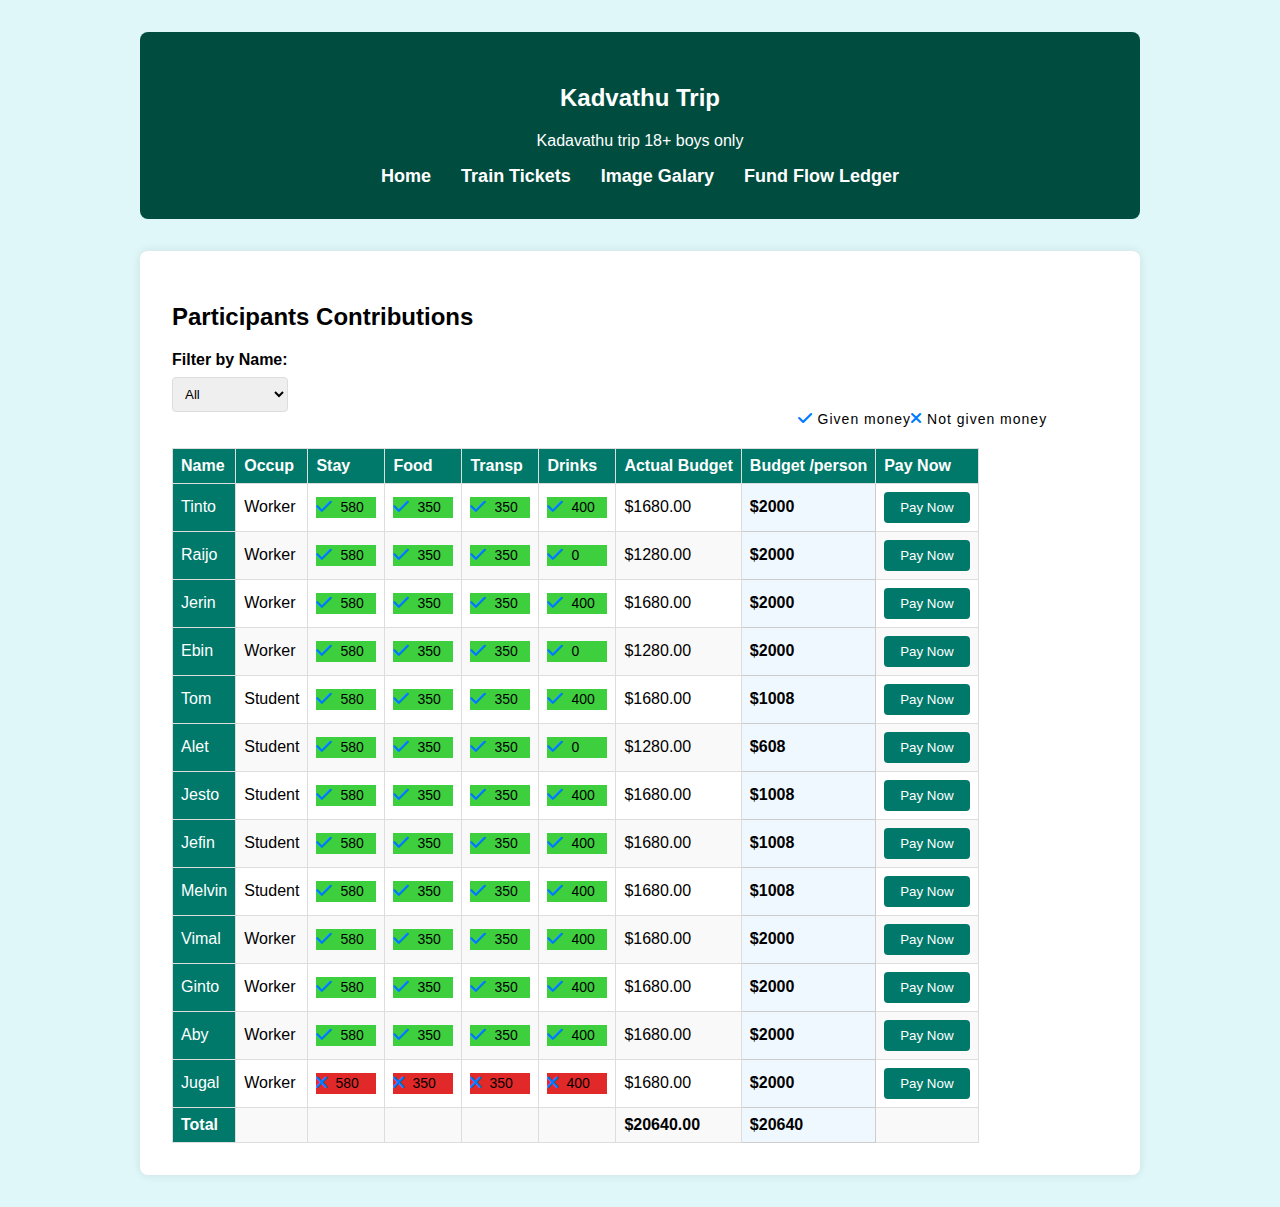
<file: index.html>
<!DOCTYPE html>
<html lang="en">
<head>
    <meta charset="UTF-8">
    <meta name="viewport" content="width=device-width, initial-scale=1.0">
    <meta name="description" content="Kadavath Budget Tracker">
    <title>Trip Budget Distribution</title>
    <link rel="stylesheet" href="styles.css">
    <link rel="stylesheet" href="https://cdnjs.cloudflare.com/ajax/libs/font-awesome/6.0.0-beta3/css/all.min.css">
</head>
<body>
    <!-- <header>
        <h1>Trip Budget Planner</h1>
    </header> -->
    <main>
        <section class="banner">
            <h2>Kadvathu Trip</h2>
            <p>Kadavathu trip 18+ boys only</p>
            <nav class="navbar">
                <ul class="nav-list">
                    <li><a href="index.html">Home</a></li>
                    <li><a href="train-ticket.html">Train Tickets</a></li>
                    <li><a href="image_galary.html">Image Galary</a></li>
                    <li><a href="ledger.html">Fund Flow Ledger</a></li>
                </ul>
            </nav>
        </section>
        <section class="table-section">
            <h2>Participants Contributions</h2>
            <div class="filter-container">
                <div>
                    <label for="participant-filter">Filter by Name:</label>
                    <select id="participant-filter">
                        <option value="all">All</option>
                        <!-- Options will be added here by JavaScript -->
                    </select>
                </div>
                <div class="note">
                    <span class="icon"><i class="fa-solid fa-check"></i></span> Given money
                    <span class="icon"><i class="fa-solid fa-xmark"></i></span> Not given money
                </div>
            </div>
            <table>
                <thead>
                    <tr>
                        <th class="fixed-column">Name</th>
                        <th>Occup</th>
                        <th>Stay</th>
                        <th>Food</th>
                        <th>Transp</th>
                        <th>Drinks</th>
                        <th>Actual Budget</th>
                        <th class="hidden-column">%</th>
                        <th>Budget /person</th>
                        <th>Pay Now</th>
                    </tr>
                </thead>
                <tbody id="participants-table">
                    <!-- JavaScript will populate this table -->
                </tbody>
            </table>
        </section>
    </main>
    <script src="script.js"></script>
</body>
</html>
</file>
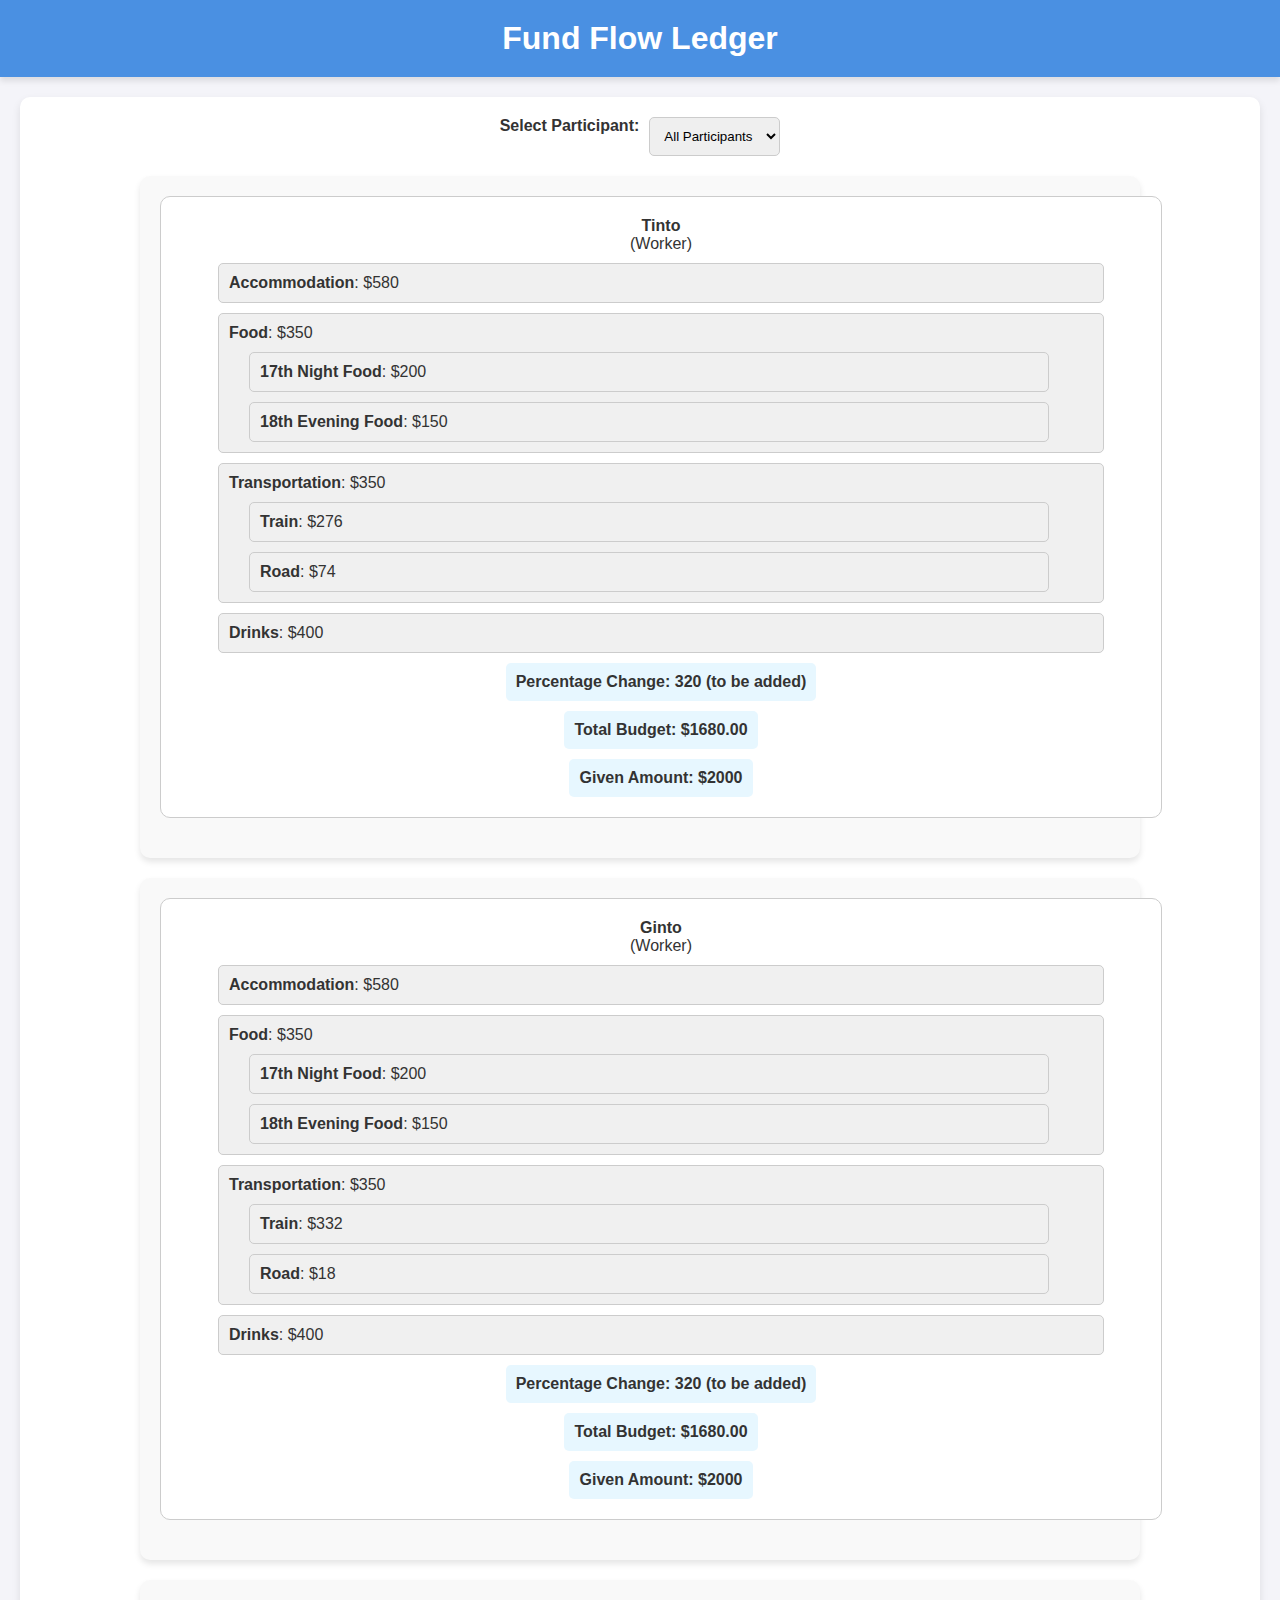
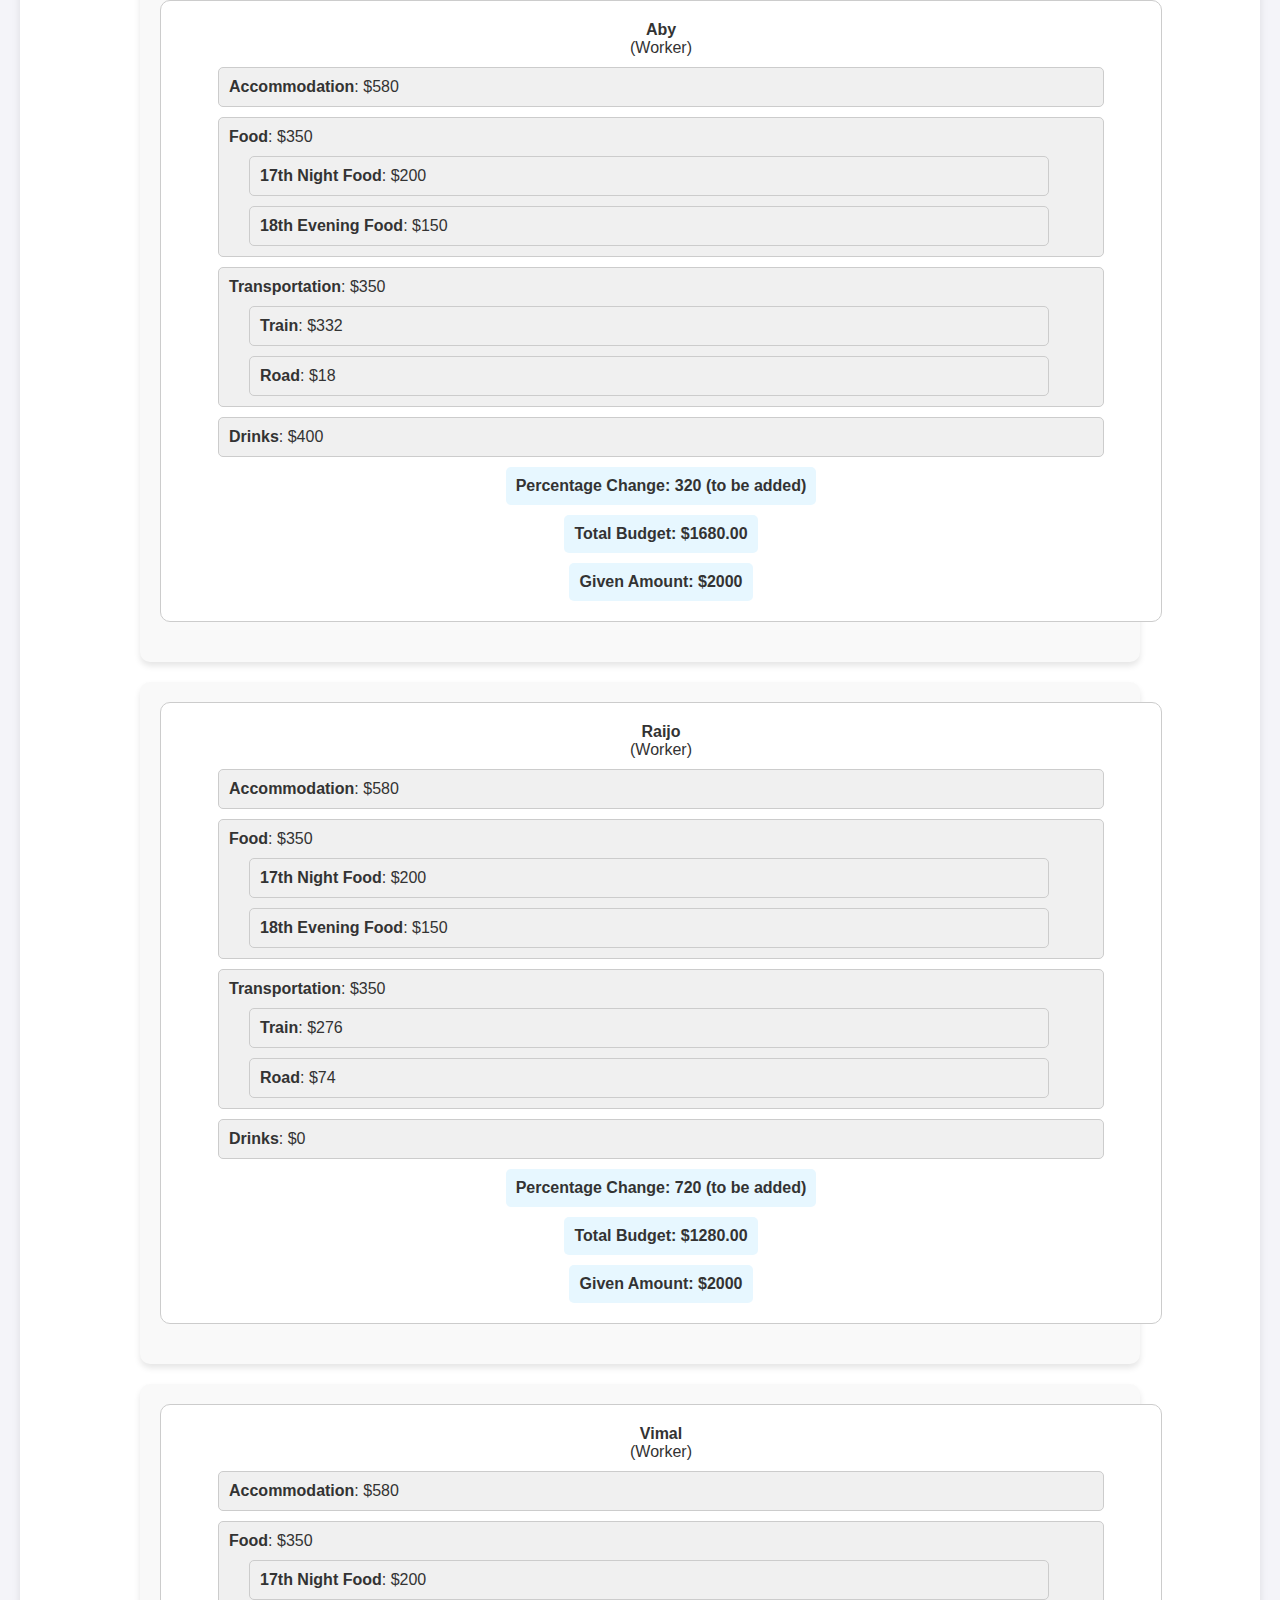
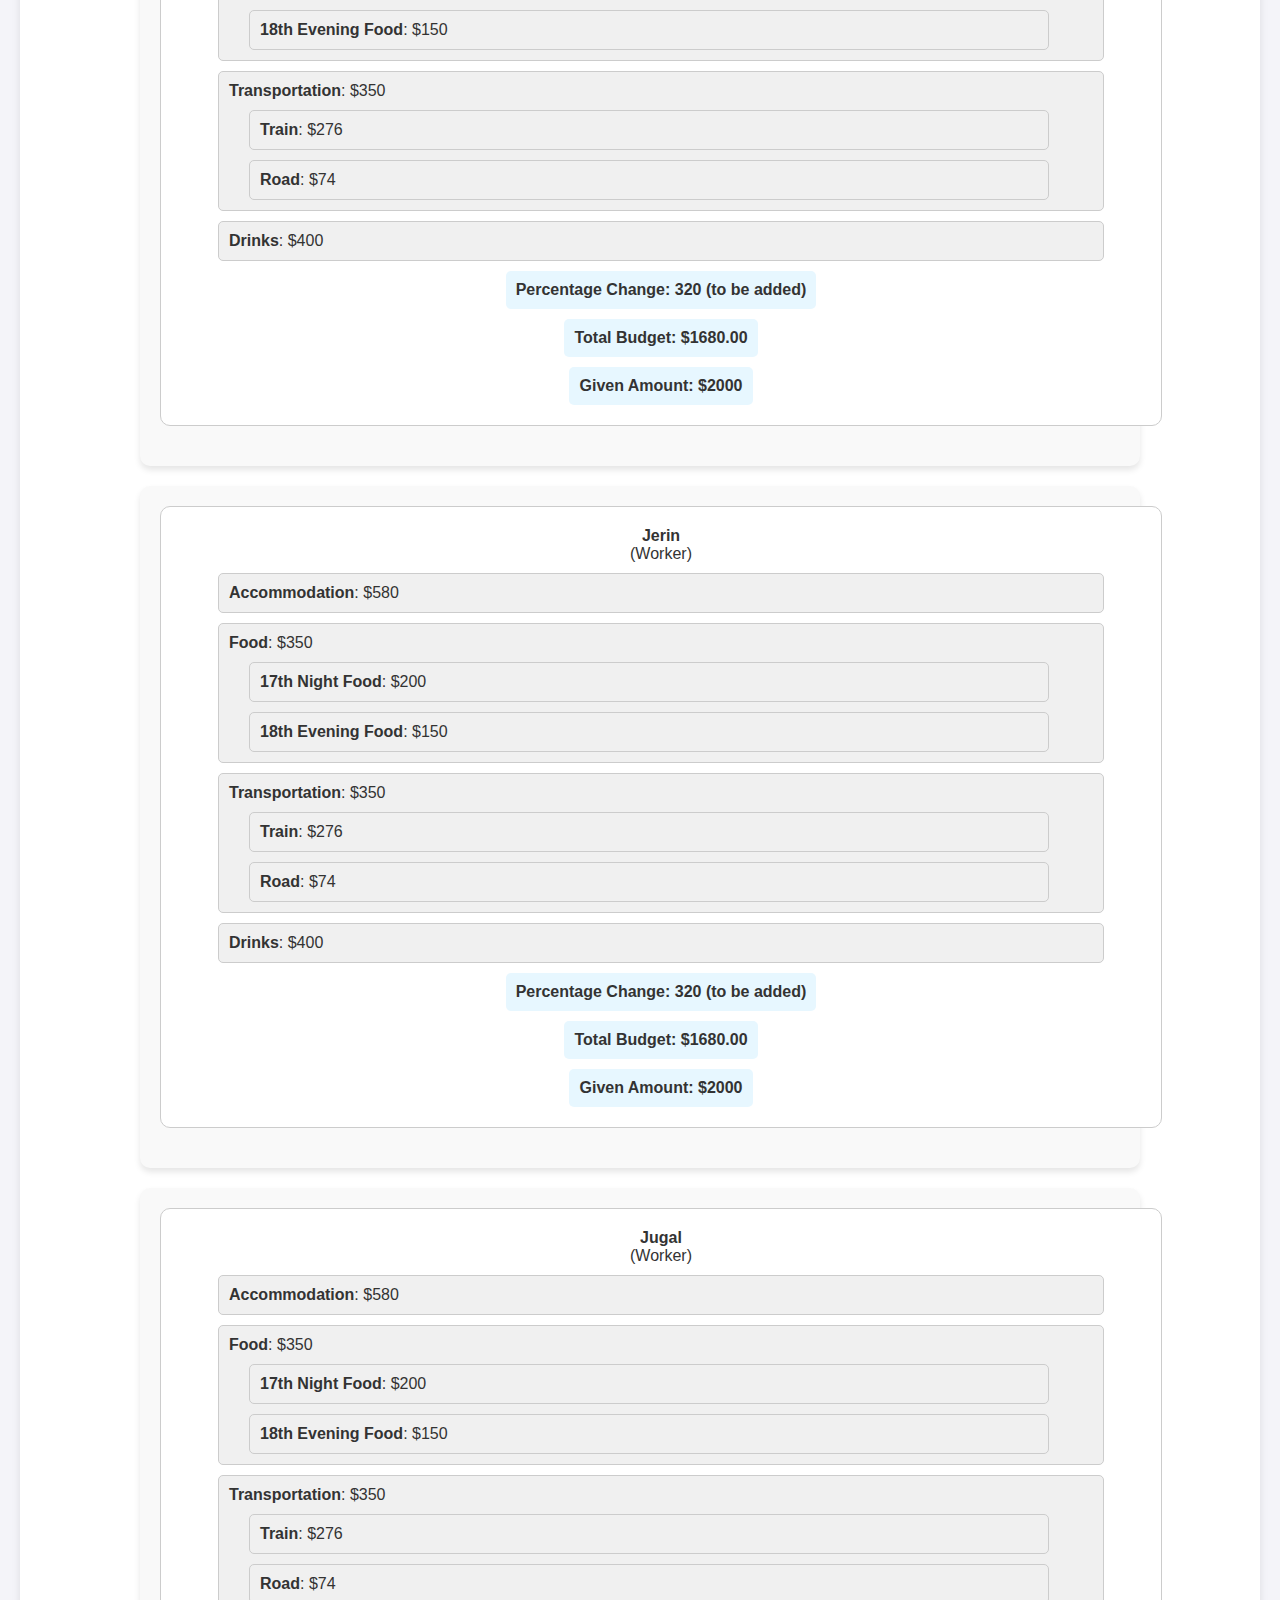
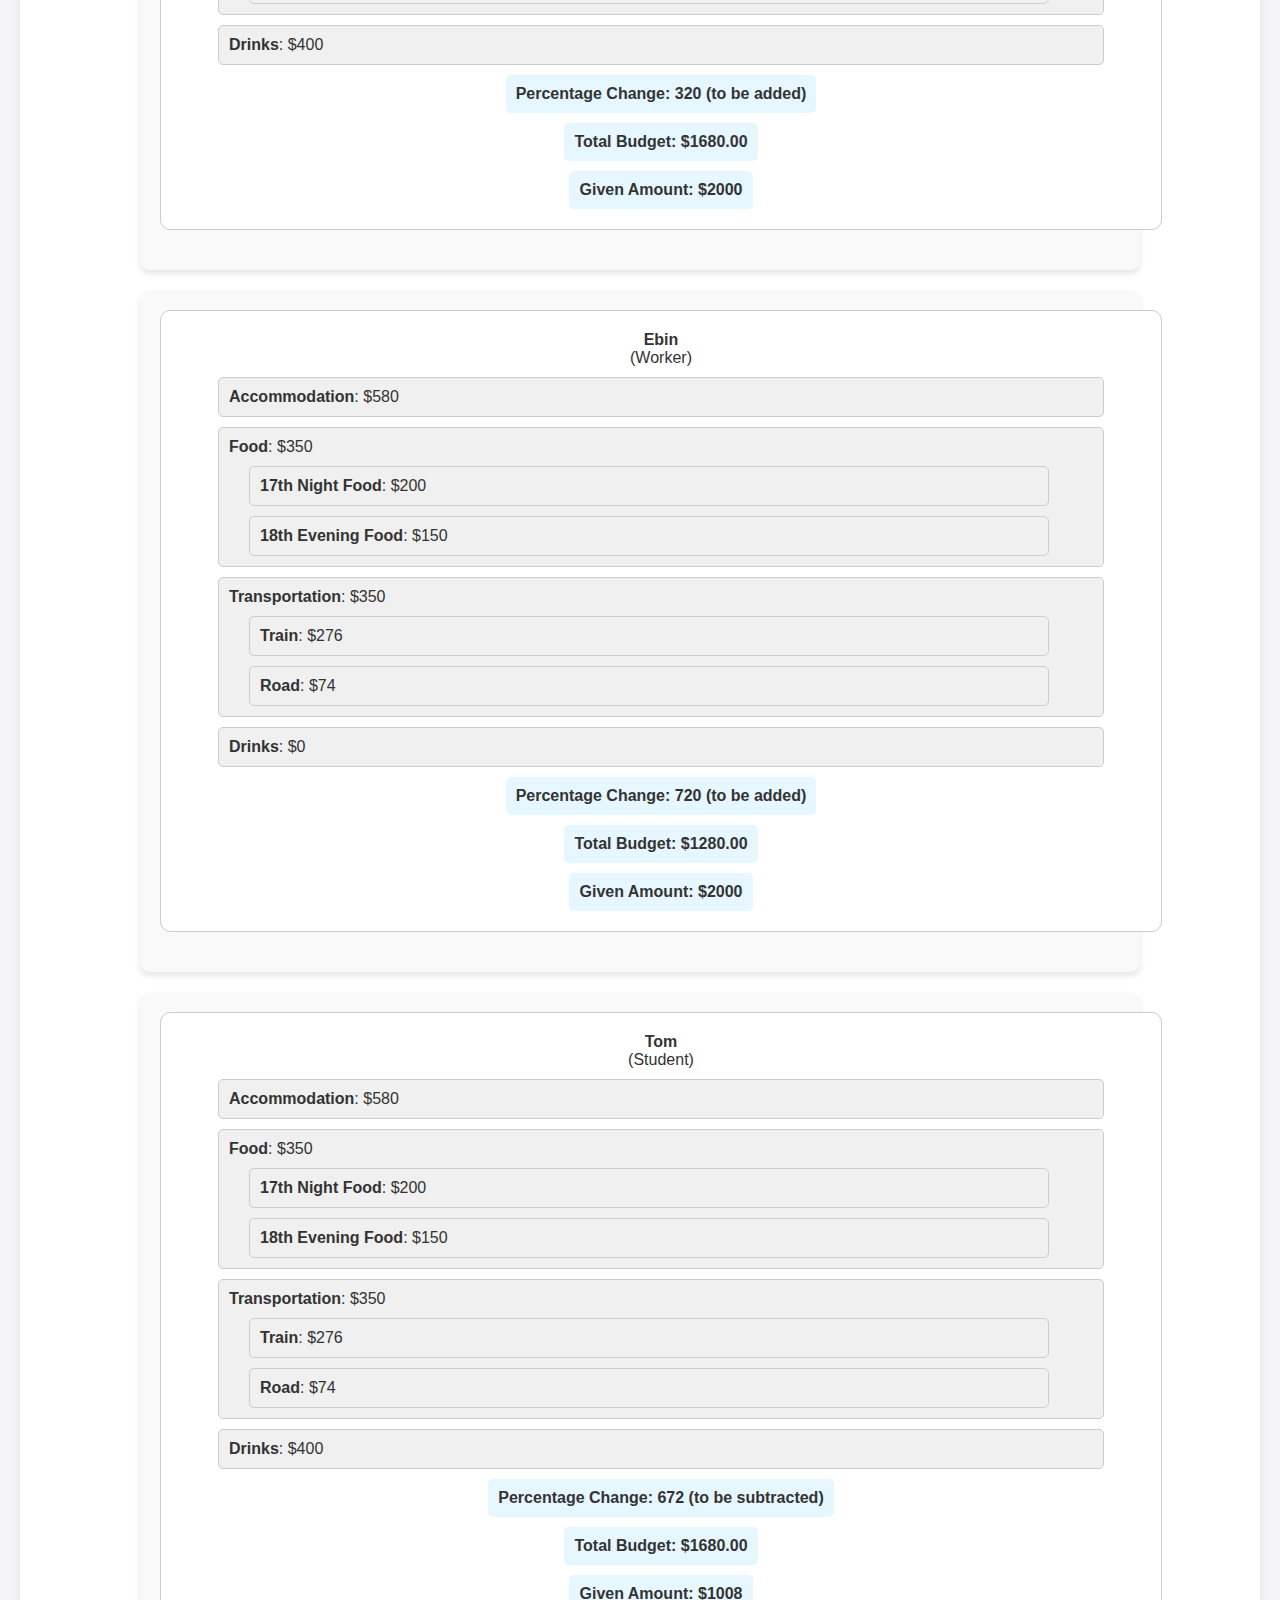
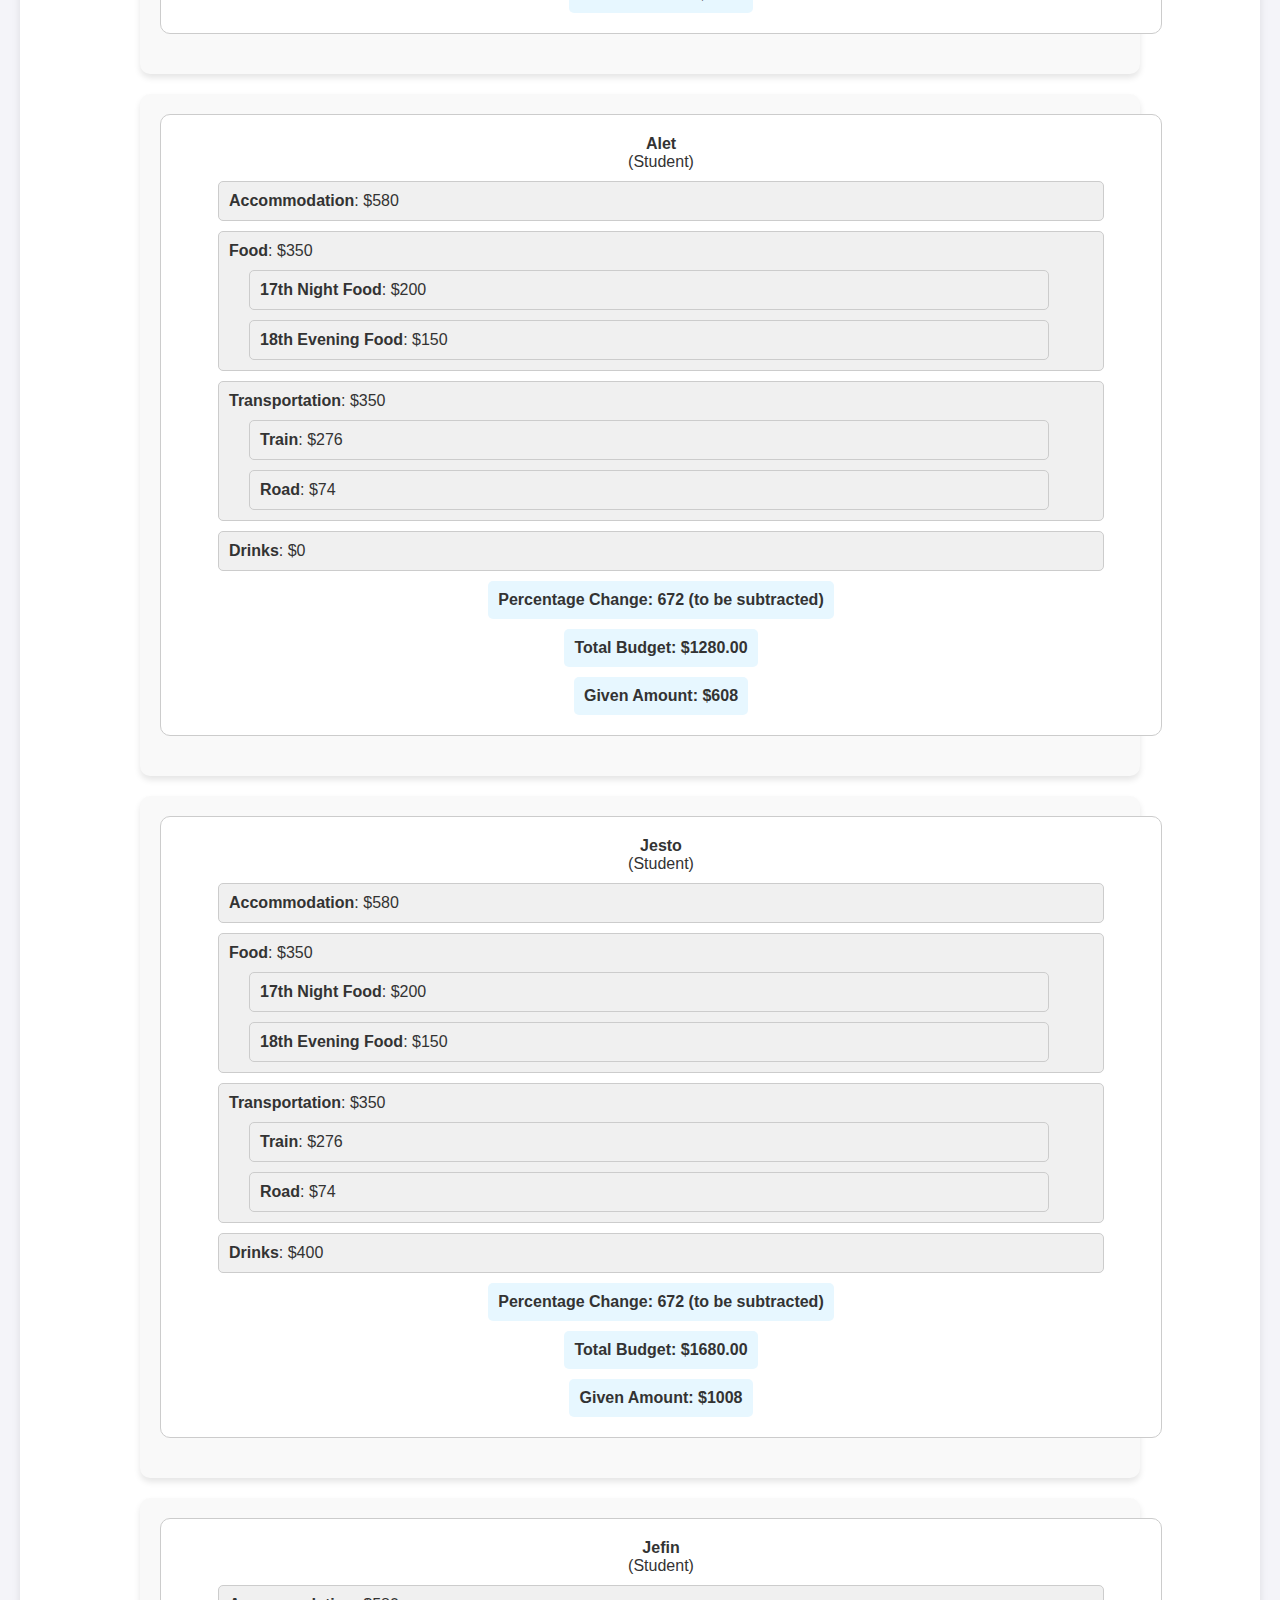
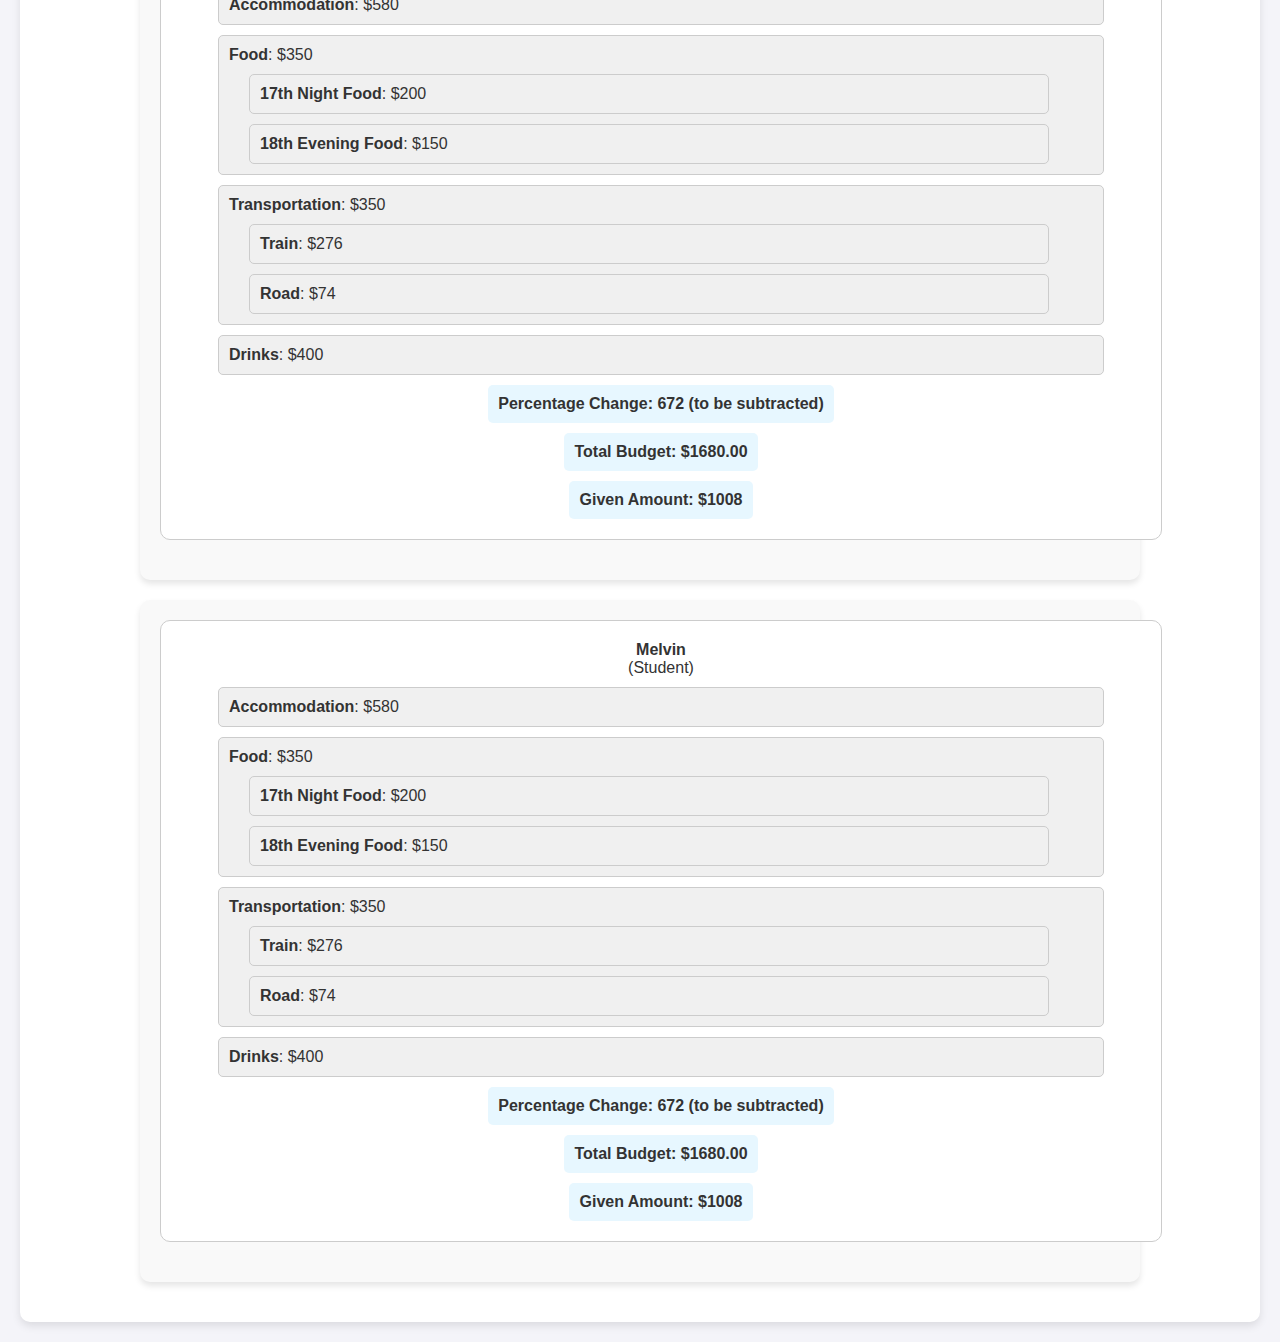
<file: ledger.html>
<!DOCTYPE html>
<html lang="en">
<head>
    <meta charset="UTF-8">
    <meta name="viewport" content="width=device-width, initial-scale=1.0">
    <title>Fund Flow Ledger</title>
    <link rel="stylesheet" href="ledger.css">
</head>
<body>
    <header>
        <h1>Fund Flow Ledger</h1>
    </header>
    <main>
        <div class="container">
            <div class="participant-select-wrapper">
                <label for="participant-select">Select Participant:</label>
                <select id="participant-select">
                    <option value="all">All Participants</option>
                </select>
            </div>
            <div id="ledger-container"></div>
        </div>
    </main>
    <script src="ledger.js"></script>
</body>
</html>
</file>
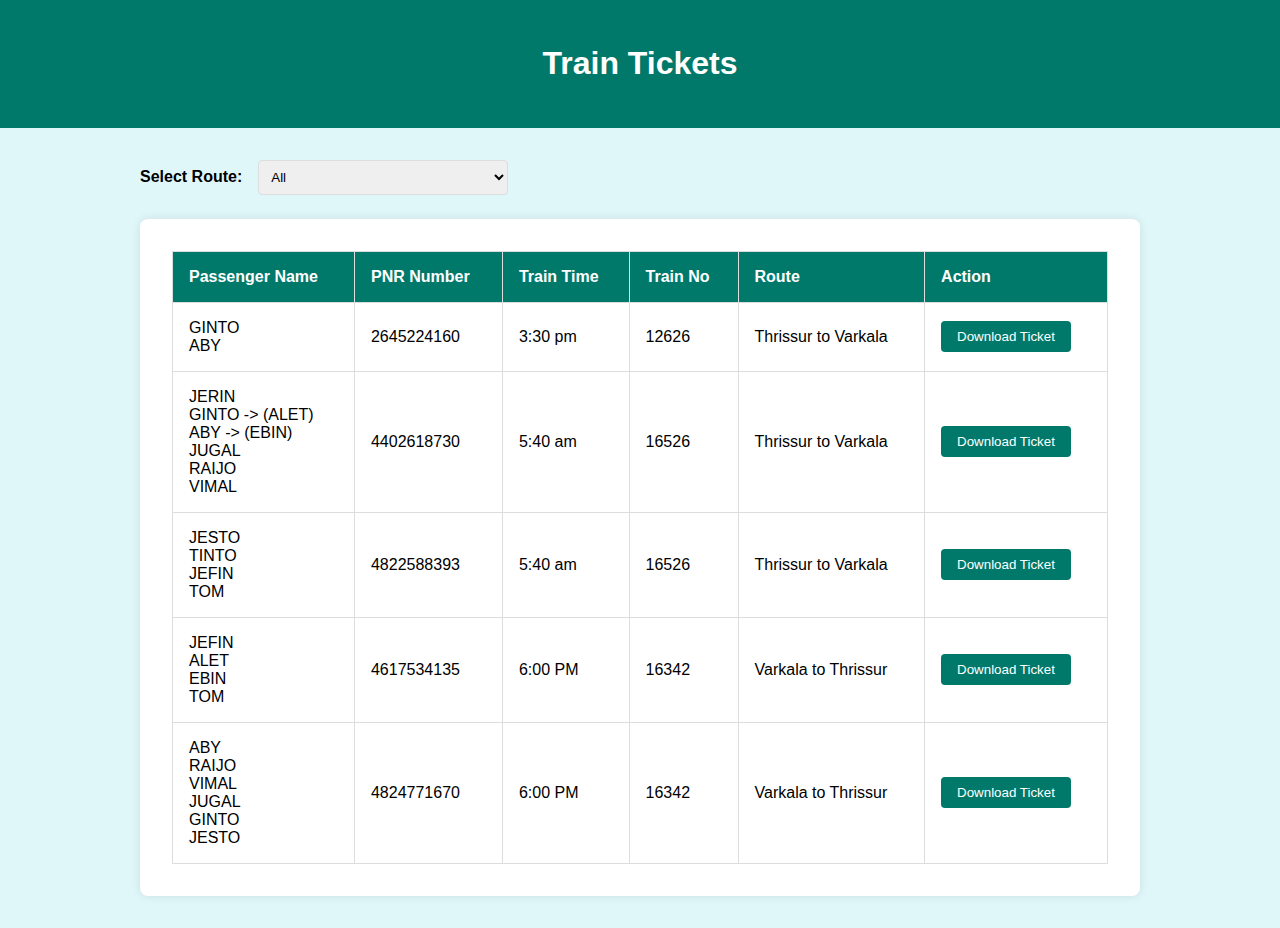
<file: train-ticket.html>
<!DOCTYPE html>
<html lang="en">
<head>
    <meta charset="UTF-8">
    <meta name="viewport" content="width=device-width, initial-scale=1.0">
    <title>Train Tickets</title>
    <style>
body {
    font-family: Arial, sans-serif;
    background-color: #e0f7fa;
    margin: 0;
    padding: 0;
}

header {
    background-color: #00796b;
    color: white;
    padding: 1.5rem;
    text-align: center;
}

.container {
    padding: 2rem;
    max-width: 1000px;
    margin: 0 auto;
}

.filter-container {
    margin-bottom: 1.5rem;
    display: flex;
    align-items: center;
    gap: 1rem;
    flex-wrap: wrap;
}

label {
    font-weight: bold;
}

select {
    padding: 0.5rem;
    border-radius: 4px;
    border: 1px solid #ddd;
    width: 250px;
}

.table-container {
    background-color: white;
    padding: 2rem;
    border-radius: 8px;
    box-shadow: 0 0 10px rgba(0, 0, 0, 0.1);
    overflow-x: auto; /* Enable horizontal scrolling on small screens */
}

table {
    width: 100%;
    border-collapse: collapse;
}

th, td {
    border: 1px solid #ddd;
    padding: 1rem;
    text-align: left;
}

th {
    background-color: #00796b;
    color: white;
}

button {
    padding: 8px 16px;
    background-color: #00796b;
    color: white;
    border: none;
    border-radius: 4px;
    cursor: pointer;
    transition: background-color 0.3s ease, transform 0.3s ease;
}

button:hover {
    background-color: #004d40;
    transform: scale(1.05);
}

/* Responsive Styles */
@media (max-width: 768px) {
    .filter-container {
        flex-direction: column;
        align-items: flex-start;
        gap: 10px;
    }

    select {
        width: 100%;
    }

    table {
        font-size: 14px;
    }

    th, td {
        padding: 8px;
    }
}

@media (max-width: 576px) {
    table {
        font-size: 12px;
    }

    th, td {
        padding: 6px;
    }

    header h1 {
        font-size: 1.5rem;
    }
}

    </style>
</head>
<body>
    <header>
        <h1>Train Tickets</h1>
    </header>
    <div class="container">
        <!-- Filter Section -->
        <div class="filter-container">
            <label for="route-filter">Select Route:</label>
            <select id="route-filter" onchange="filterTickets()">
                <option value="all">All</option>
                <option value="thrissur-varkala">Thrissur to Varkala</option>
                <option value="varkala-thrissur">Varkala to Thrissur</option>
            </select>
        </div>

        <!-- Table Section -->
        <div class="table-container">
            <table>
                <thead>
                    <tr>
                        <th>Passenger Name</th>
                        <th>PNR Number</th>
                        <th>Train Time</th>
                        <th>Train No</th>
                        <th>Route</th>
                        <th>Action</th>
                    </tr>
                </thead>
                <tbody id="ticket-table-body">
                    <!-- Example Row -->
                    <tr data-route="thrissur-varkala">
                        <td>GINTO <br> ABY</td>
                        <td>2645224160</td>
                        <td>3:30 pm</td>
                        <td>12626</td>
                        <td>Thrissur to Varkala</td>
                        <td><button onclick="downloadTicket('media/Ticket_2645224160.pdf')">Download Ticket</button></td>
                    </tr>
                    <tr data-route="thrissur-varkala">
                        <td>JERIN <br> GINTO -> (ALET)<br> ABY -> (EBIN)<br> JUGAL<br> RAIJO <br> VIMAL</td>
                        <td>4402618730</td>
                        <td>5:40 am</td>
                        <td>16526</td>
                        <td>Thrissur to Varkala</td>
                        <td><button onclick="downloadTicket('media/Ticket_4402618730.pdf')">Download Ticket</button></td>
                    </tr>
                    <tr data-route="thrissur-varkala">
                        <td>JESTO <br>TINTO<br>JEFIN<br>TOM</td>
                        <td>4822588393</td>
                        <td>5:40 am</td>
                        <td>16526</td>
                        <td>Thrissur to Varkala</td>
                        <td><button onclick="downloadTicket('media/Ticket_4822588393.pdf')">Download Ticket</button></td>
                    </tr>
                    <tr data-route="varkala-thrissur">
                        <td>JEFIN <br>ALET<br>EBIN<br>TOM</td>
                        <td>4617534135</td>
                        <td>6:00 PM</td>
                        <td>16342</td>
                        <td>Varkala to Thrissur</td>
                        <td><button onclick="downloadTicket('media/Ticket_4617534135.pdf')">Download Ticket</button></td>
                    </tr>
                    <tr data-route="varkala-thrissur">
                        <td>ABY <br>RAIJO<br>VIMAL<br>JUGAL<br>GINTO<br>JESTO</td>
                        <td>4824771670</td>
                        <td>6:00 PM</td>
                        <td>16342</td>
                        <td>Varkala to Thrissur</td>
                        <td><button onclick="downloadTicket('media/Ticket_2645224160.pdf')">Download Ticket</button></td>
                    </tr>
                    <!-- Add more rows as needed -->
                </tbody>
            </table>
        </div>
    </div>

    <script>
        function downloadTicket(url) {
            const a = document.createElement('a');
            a.href = url;
            a.download = 'ticket.pdf';
            a.click();
        }

        function filterTickets() {
            const filterValue = document.getElementById('route-filter').value;
            const rows = document.querySelectorAll('#ticket-table-body tr');

            rows.forEach(row => {
                const route = row.getAttribute('data-route');
                if (filterValue === 'all' || route === filterValue) {
                    row.style.display = '';
                } else {
                    row.style.display = 'none';
                }
            });
        }
    </script>
</body>
</html>
</file>
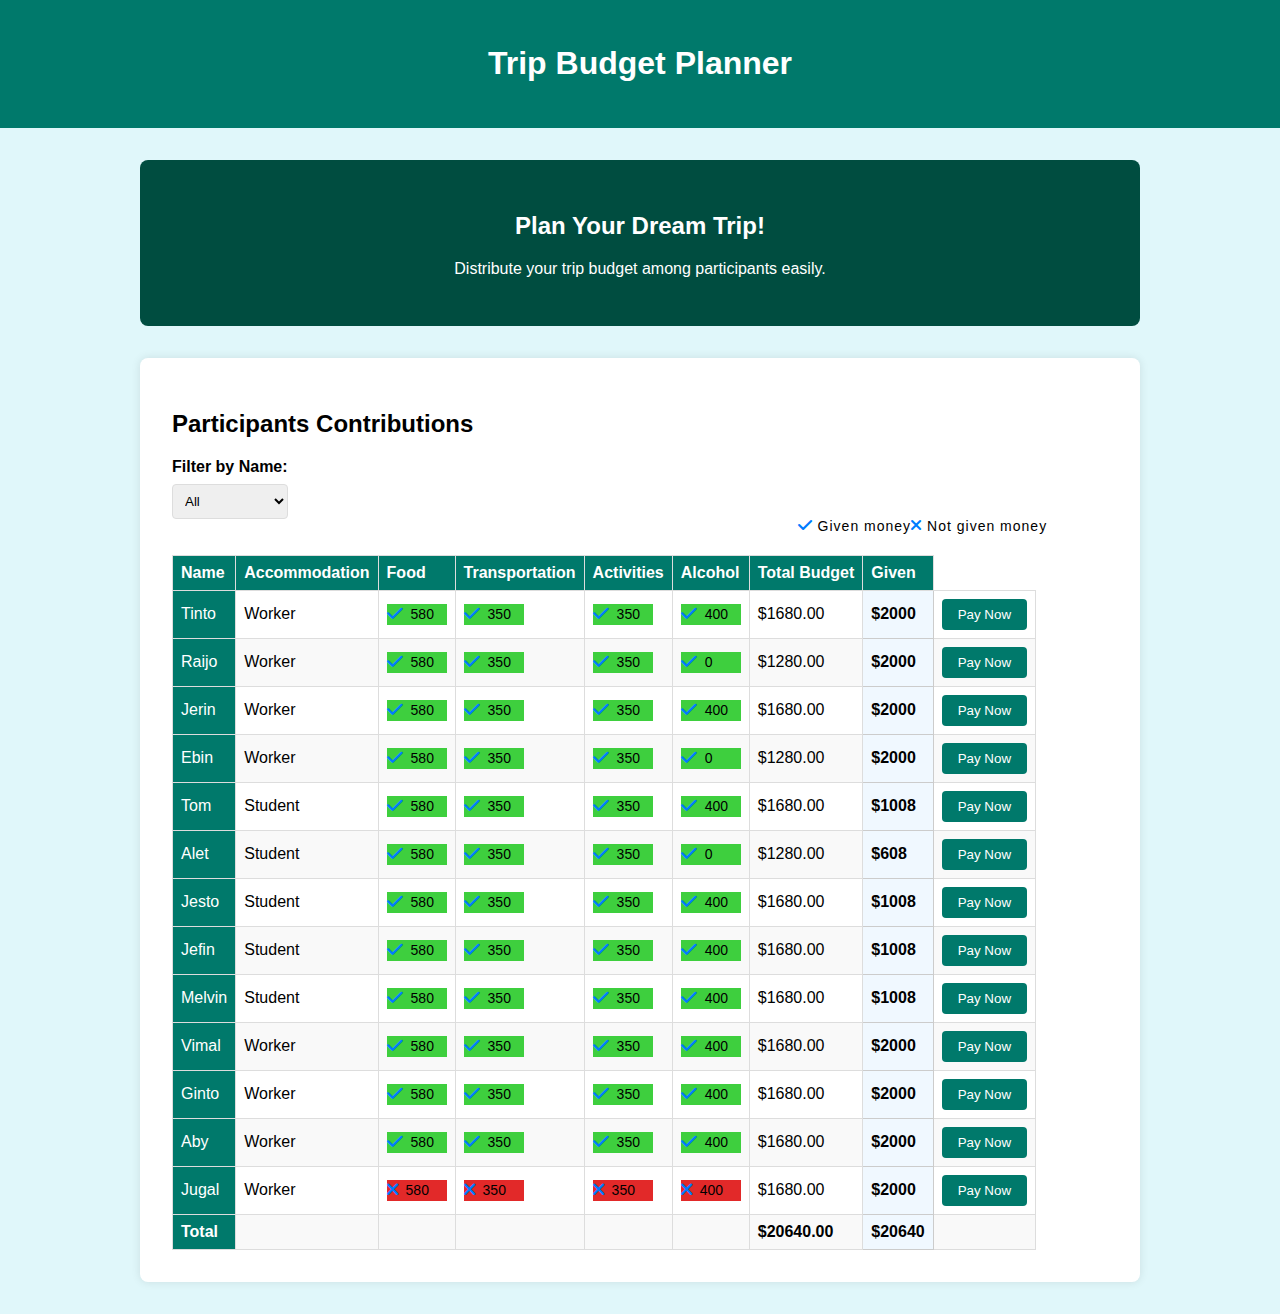
<file: tripbudget.html>
<!DOCTYPE html>
<html lang="en">
<head>
    <meta charset="UTF-8">
    <meta name="viewport" content="width=device-width, initial-scale=1.0">
    <title>Trip Budget Distribution</title>
    <link rel="stylesheet" href="styles.css">
    <link rel="stylesheet" href="https://cdnjs.cloudflare.com/ajax/libs/font-awesome/6.0.0-beta3/css/all.min.css">
</head>
<body>
    <header>
        <h1>Trip Budget Planner</h1>
    </header>
    <main>
        <section class="banner">
            <h2>Plan Your Dream Trip!</h2>
            <p>Distribute your trip budget among participants easily.</p>
        </section>
        <section class="table-section">
            <h2>Participants Contributions</h2>
            <div class="filter-container">
                <div>
                    <label for="participant-filter">Filter by Name:</label>
                    <select id="participant-filter">
                        <option value="all">All</option>
                        <!-- Options will be added here by JavaScript -->
                    </select>
                </div>
                <div class="note">
                    <span class="icon"><i class="fa-solid fa-check"></i></span> Given money
                    <span class="icon"><i class="fa-solid fa-xmark"></i></span> Not given money
                </div>
            </div>
            <table>
                <thead>
                    <tr>
                        <th>Name</th>
                        <th>Accommodation</th>
                        <th>Food</th>
                        <th>Transportation</th>
                        <th>Activities</th>
                        <th>Alcohol</th>
                        <th>Total Budget</th>
                        <th>Given</th>
                    </tr>
                </thead>
                <tbody id="participants-table">
                    <!-- JavaScript will populate this table -->
                </tbody>
            </table>
        </section>
    </main>
    <script src="script.js"></script>
</body>
</html>
</file>
<file: styles.css>
body {
    font-family: Arial, sans-serif;
    background-color: #e0f7fa;
    margin: 0;
    padding: 0;
    display: flex;
    flex-direction: column;
    align-items: center;
}

header {
    background-color: #00796b;
    color: white;
    padding: 1.5rem;
    text-align: center;
    width: 100%;
}

main {
    padding: 2rem;
    width: 90%;
    max-width: 1000px;
}

.banner {
    background-color: #004d40;
    color: white;
    padding: 2rem;
    text-align: center;
    border-radius: 8px;
    margin-bottom: 2rem;
}

.table-section {
    background-color: white;
    padding: 2rem;
    border-radius: 8px;
    box-shadow: 0 0 10px rgba(0, 0, 0, 0.1);
}

label {
    display: block;
    margin-bottom: 0.5rem;
    font-weight: bold;
}

select {
    padding: 0.5rem;
    border-radius: 4px;
    border: 1px solid #ddd;
    margin-bottom: 1rem;
    width: 100%;
    max-width: 300px;
}

table {
    width: 100%;
    border-collapse: collapse;
    overflow-x: auto;
    display: block;
}

th, td {
    border: 1px solid #ddd;
    padding: 0.75rem;
    text-align: left;
}

th {
    background-color: #00796b;
    color: white;
}

tbody tr:nth-child(even) {
    background-color: #f9f9f9;
}

.checkbox-container {
    position: relative;
    display: flex;
    align-items: center;
    width: 120px; /* Adjust width as needed */
}

.checkbox-container input[type="checkbox"] {
    position: absolute;
    opacity: 0; /* Hide default checkbox */
    width: 20px; /* Ensure checkbox has a width */
    height: 20px; /* Ensure checkbox has a height */
    cursor: pointer; /* Show pointer cursor */
}

.checkbox-container .icon {
    font-size: 18px;
    color: #007bff; /* Icon color */
    margin-right: 8px; /* Space between icon and text */
}

.checkbox-container input[type="checkbox"]:checked + .icon::before {
    content: "\f00c"; /* Font Awesome checkmark icon */
    font-family: 'Font Awesome 6 Free'; /* Specify Font Awesome font */
    font-weight: 900; /* Use the correct font weight for solid icons */
}

.checkbox-container input[type="checkbox"]:not(:checked) + .icon::before {
    content: "\f00d"; /* Font Awesome cross icon */
    font-family: 'Font Awesome 6 Free'; /* Specify Font Awesome font */
    font-weight: 900; /* Use the correct font weight for solid icons */
}

.checkbox-container span {
    font-size: 14px; /* Adjust text size as needed */
}

.table-container {
    overflow-x: auto; /* Allow horizontal scroll if needed */
    padding: 20px;
}

table {
    width: 100%;
    border-collapse: collapse;
}

th, td {
    border: 1px solid #ddd;
    padding: 8px;
    text-align: left;
}

/* Checkbox container styles */
.checkbox-container {
    position: relative;
    display: flex;
    align-items: center;
    width: 60px; /* Default width */
}

.checkbox-container input[type="checkbox"] {
    position: absolute;
    opacity: 0; /* Hide default checkbox */
    width: 20px; /* Default checkbox width */
    height: 20px; /* Default checkbox height */
    cursor: pointer; /* Show pointer cursor */
}

.checkbox-container .icon {
    font-size: 18px; /* Default icon size */
    color: #007bff; /* Icon color */
    margin-right: 8px; /* Space between icon and text */
}

.checkbox-container span {
    font-size: 14px; /* Default text size */
}

/* Media Queries for responsiveness */
@media (max-width: 1200px) {
    .checkbox-container {
        width: 80px; /* Adjust width for medium screens */
    }

    .checkbox-container .icon {
        font-size: 16px; /* Adjust icon size for medium screens */
    }

    .checkbox-container span {
        font-size: 12px; /* Adjust text size for medium screens */
    }
}

@media (max-width: 992px) {
    table {
        font-size: 12px; /* Adjust font size for smaller screens */
    }

    th, td {
        padding: 6px; /* Reduce padding for smaller screens */
    }
}

@media (max-width: 768px) {
    .checkbox-container {
        width: 33px; /* Adjust width for small screens */
    }

    .checkbox-container .icon {
        font-size: 14px; /* Adjust icon size for small screens */
    }

    .checkbox-container span {
        font-size: 10px; /* Adjust text size for small screens */
    }

    table {
        font-size: 10px; /* Further reduce font size */
    }

    th, td {
        padding: 4px; /* Further reduce padding */
    }

.note {
    display: flex !important;
    align-items: center !important;
    font-size: 14px !important;
    margin-left: 181px !important;
    margin-top: 59px !important;
    letter-spacing: 1px !important;
}
}

@media (max-width: 576px) {
    .table-container {
        padding: 10px; /* Reduce padding for very small screens */
    }

    .checkbox-container {
        width: 34px; /* Further adjust width */
    }

    .checkbox-container .icon {
        font-size: 12px; /* Further adjust icon size */
    }

    .checkbox-container span {
        font-size: 8px; /* Further adjust text size */
    }

    table {
        font-size: 8px; /* Minimum font size */
    }

    th, td {
        padding: 2px; /* Minimum padding */
    }
    .note {
        display: flex !important;
        align-items: center !important;
        font-size: 14px !important;
        margin-left: 29px !important;
        margin-top: 59px !important;
        letter-spacing: 1px !important;
    }
}
/* Note styling */
.filter-container {
    display: flex;
    align-items: center;
    margin: 20px 0;
    gap: 20px; /* Space between filter and note */
}

.note {
    display: flex;
    align-items: center;
    font-size: 14px;
    margin-left: 490px;
    margin-top: 59px;
    letter-spacing: 1px;
}

.note .icon {
    font-size: 16px; /* Icon size for note text */
    margin-right: 5px; /* Space between icon and text */
    color: #007bff; /* Icon color */
}
.navbar {
    display: flex;
    justify-content: center;
}

.nav-list {
    list-style: none;
    padding: 0;
    margin: 0;
    display: flex;
}

.nav-list li {
    margin: 0 15px;
}

.nav-list a {
    color: #fff;
    text-decoration: none;
    font-size: 18px;
    font-weight: bold;
}

.nav-list a:hover {
    text-decoration: underline;
}
button {
    padding: 8px 16px;
    background-color: #00796b;
    color: white;
    border: none;
    border-radius: 4px;
    cursor: pointer;
    transition: background-color 0.3s ease, transform 0.3s ease;
}

button:hover {
    background-color: #004d40;
    transform: scale(1.05);
}

/* Optional: Add some animated shadow effect */
button:active {
    transform: scale(0.95);
}
.fixed-column{
    position: -webkit-sticky; /* For Safari */
    position: sticky;
    left: 0;
    background-color: #00796b; /* Same as header background */
    color: white; /* Ensure text color contrasts with the background */
    z-index: 1;
}
.hidden-column{
    display: none;
}
.highlight-cell {
    font-weight: bold;
    background-color: #f0f8ff; /* Light blue background */
    color: #000; /* Black text color */
    border: 1px solid #ccc; /* Light grey border */
}
/* Add this to styles.css */
.total-row {
    background-color: #ffeb3b; /* Change this to your desired color */
    font-weight: bold; /* Optionally, make the text bold */
}
/* Add these to styles.css */
.checkbox-container.checked {
    background-color: rgb(62, 207, 62); /* Color for checked state */
}

.checkbox-container.unchecked {
    background-color: rgb(226, 41, 41); /* Color for unchecked state */
}
</file>
<file: ledger.css>
/* General styling */
body {
    font-family: 'Arial', sans-serif;
    background-color: #f4f4f9;
    color: #333;
    margin: 0;
    padding: 0;
}

header {
    background-color: #4a90e2;
    color: #fff;
    padding: 20px 0;
    text-align: center;
    box-shadow: 0 4px 6px rgba(0, 0, 0, 0.1);
}

h1 {
    margin: 0;
    font-size: 2em;
}

.container {
    max-width: 1200px;
    margin: 20px auto;
    padding: 20px;
    background-color: #fff;
    border-radius: 10px;
    box-shadow: 0 4px 8px rgba(0, 0, 0, 0.1);
}

.participant-select-wrapper {
    display: flex;
    justify-content: center;
    margin-bottom: 20px;
}

label {
    margin-right: 10px;
    font-weight: bold;
}

#participant-select {
    padding: 10px;
    border-radius: 5px;
    border: 1px solid #ccc;
}

#ledger-container {
    display: flex;
    flex-direction: column;
    align-items: center;
}

/* Flow chart styling */
.flow-chart {
    background-color: #f9f9f9;
    border-radius: 10px;
    box-shadow: 0 4px 6px rgba(0, 0, 0, 0.1);
    padding: 20px;
    margin-bottom: 20px;
    width: 80%;
    transition: opacity 0.5s ease-in-out;
}

.participant {
    display: flex;
    flex-direction: column;
    align-items: center;
    margin-bottom: 20px;
    padding: 20px;
    border: 1px solid #ccc;
    border-radius: 10px;
    width: 100%;
    background-color: #fff;
}

.category, .subcategory {
    margin-top: 10px;
    padding: 10px;
    border: 1px solid #ccc;
    border-radius: 5px;
    width: 90%;
    background-color: #f0f0f0;
}

.subcategory {
    margin-left: 20px;
}

.amount {
    font-weight: bold;
    color: #333;
    margin-top: 10px;
}

.flow-chart .amount {
    background-color: #e7f7ff;
    padding: 10px;
    border-radius: 5px;
}

/* Responsive design */
@media (max-width: 768px) {
    .container {
        padding: 10px;
    }

    .flow-chart {
        width: 100%;
    }

    .category, .subcategory {
        width: 100%;
        margin-left: 0;
    }

    .subcategory {
        margin-left: 10px;
    }
}

@media (max-width: 480px) {
    header {
        padding: 15px 0;
    }

    h1 {
        font-size: 1.5em;
    }

    .participant-select-wrapper {
        flex-direction: column;
        align-items: center;
    }

    label {
        margin-right: 0;
        margin-bottom: 10px;
    }

    #participant-select {
        width: 100%;
    }

    .category, .subcategory {
        padding: 8px;
    }

    .subcategory {
        margin-left: 15px;
    }
}
</file>
